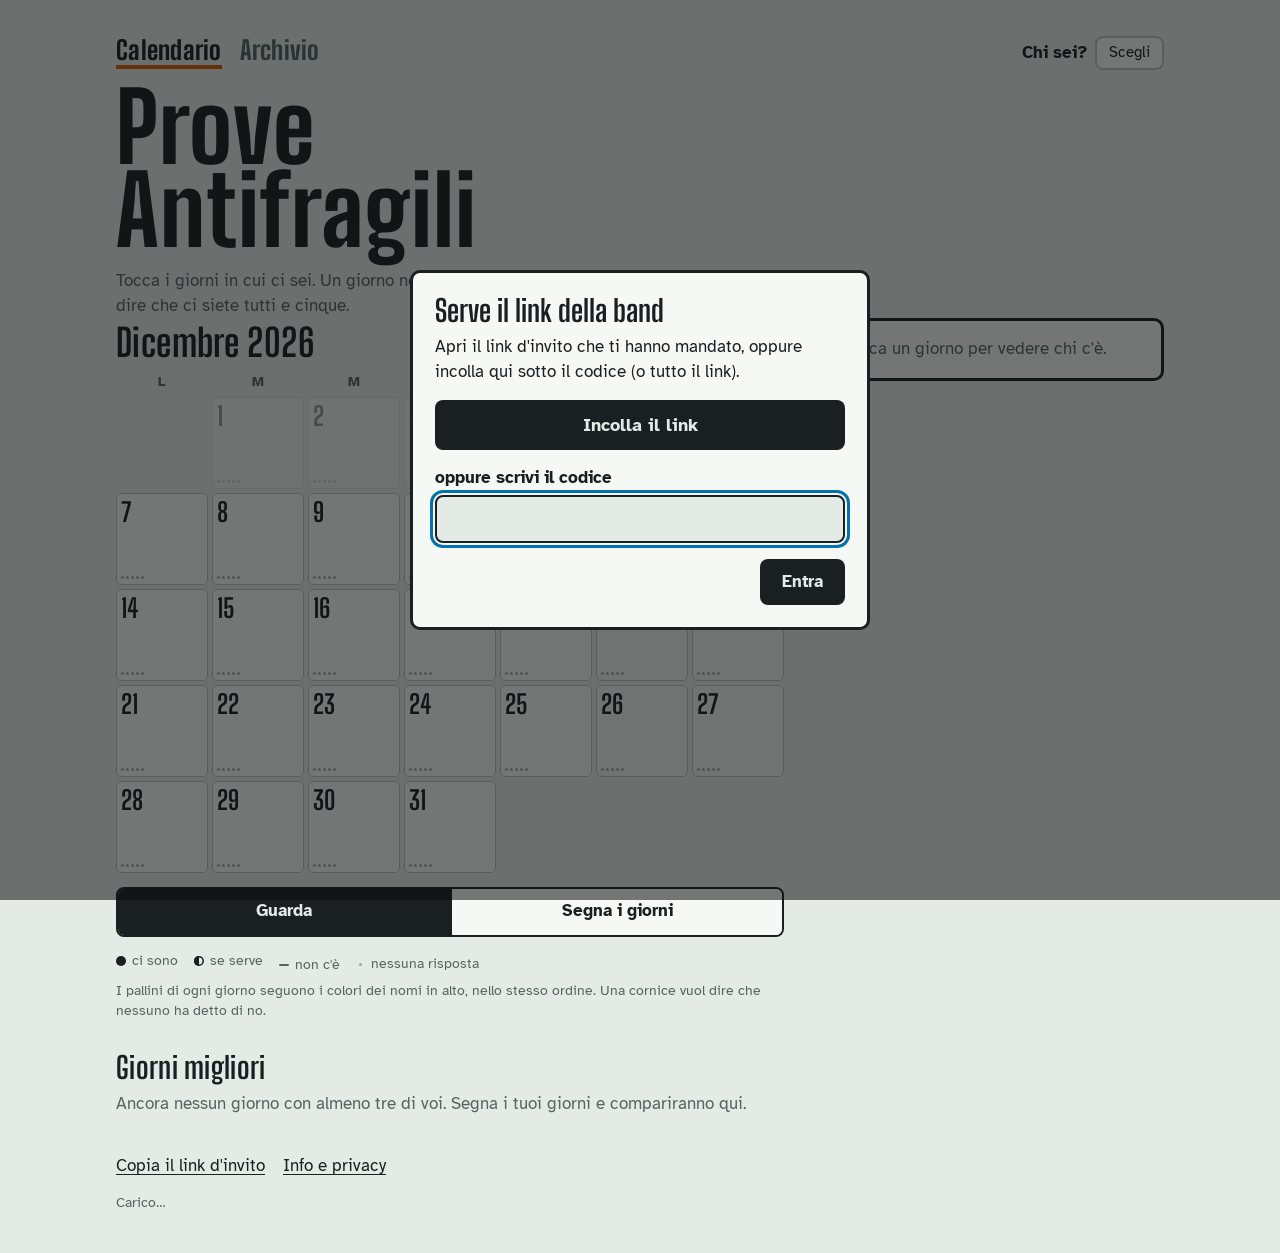
<file: index.html>
<!doctype html>
<html lang="it">
<head>
<meta charset="utf-8">
<meta name="viewport" content="width=device-width, initial-scale=1, viewport-fit=cover">
<title>App Antifragile</title>
<meta name="description" content="App Antifragile: segna i giorni in cui ci sei per le prove.">
<meta name="robots" content="noindex, nofollow">
<meta property="og:type" content="website">
<meta property="og:site_name" content="Studio Antifragile">
<meta property="og:title" content="App Antifragile">
<meta property="og:description" content="Segna i giorni in cui ci sei: quando si accendono tutte e cinque le luci, si prova.">
<meta property="og:url" content="https://astragiardini-ui.github.io/band-calendario/">
<meta property="og:image" content="https://astragiardini-ui.github.io/band-calendario/og.png">
<meta property="og:image:width" content="1200">
<meta property="og:image:height" content="630">
<meta property="og:image:alt" content="App Antifragile: cinque luci colorate accese e un calendario">
<meta name="twitter:card" content="summary_large_image">
<meta name="referrer" content="no-referrer">
<meta http-equiv="Content-Security-Policy" content="default-src 'self'; connect-src 'self' https://*.supabase.co; img-src 'self' data:; style-src 'self'; script-src 'self'; font-src 'self'; base-uri 'none'; form-action 'none'">
<meta name="theme-color" content="#E4EAE6" media="(prefers-color-scheme: light)">
<meta name="theme-color" content="#161B1A" media="(prefers-color-scheme: dark)">
<link rel="manifest" href="manifest.webmanifest">
<link rel="icon" href="icon.svg" type="image/svg+xml">
<link rel="apple-touch-icon" href="apple-touch-icon.png">
<link rel="preload" href="fonts/bigshoulders-display.woff2" as="font" type="font/woff2" crossorigin>
<link rel="stylesheet" href="app.css?v=1768907459">
</head>
<body>
<div class="pagina">
  <div class="sopra">
    <nav class="sezioni" aria-label="Sezioni dell'app">
      <a href="./" aria-current="page">Calendario</a>
      <a href="archivio.html">Archivio</a>
    </nav>
    <div class="io-box">
      <span id="io-nome" class="io-nome"></span>
      <button type="button" id="cambia-io" class="cambia-io">Cambia</button>
    </div>
  </div>
  <header class="testata">
    <h1>Prove <span class="riga2">Antifragili</span></h1>
    <p class="guida">Tocca i giorni in cui ci sei. Un giorno nero vuol dire che ci siete tutti e cinque.</p>
  </header>

  <div class="corpo">
    <main>

      <section class="mese-sez" aria-labelledby="mese-titolo">
        <div class="mese-barra">
          <h2 id="mese-titolo" aria-live="polite"></h2>
          <div class="mese-nav">
            <button type="button" id="prec" class="nav" aria-label="Mese precedente">
              <svg viewBox="0 0 24 24" width="22" height="22" aria-hidden="true"><path d="M15 5l-7 7 7 7" fill="none" stroke="currentColor" stroke-width="2.5" stroke-linecap="round" stroke-linejoin="round"/></svg>
            </button>
            <button type="button" id="succ" class="nav" aria-label="Mese successivo">
              <svg viewBox="0 0 24 24" width="22" height="22" aria-hidden="true"><path d="M9 5l7 7-7 7" fill="none" stroke="currentColor" stroke-width="2.5" stroke-linecap="round" stroke-linejoin="round"/></svg>
            </button>
          </div>
        </div>

        <div class="settimana" aria-hidden="true">
          <span>L</span><span>M</span><span>M</span><span>G</span><span>V</span><span>S</span><span>D</span>
        </div>
        <div id="griglia" class="griglia" role="group" aria-label="Giorni del mese"></div>

        <div class="modo" role="group" aria-label="Come vuoi usare il calendario">
          <button type="button" data-modo="guarda" aria-pressed="true">Guarda</button>
          <button type="button" data-modo="segna" aria-pressed="false">Segna i giorni</button>
        </div>

        <div class="legenda">
          <p>
            <span class="voce"><i class="pip s-si neutro"></i>ci sono</span>
            <span class="voce voce-forse"><i class="pip s-forse neutro"></i>se serve</span>
            <span class="voce"><i class="pip s-no neutro"></i>non c'è</span>
            <span class="voce"><i class="pip s-nd neutro"></i>nessuna risposta</span>
          </p>
          <p>I pallini di ogni giorno seguono i colori dei nomi in alto, nello stesso ordine. Una cornice vuol dire che nessuno ha detto di no.</p>
        </div>
      </section>

      <section class="migliori-sez" aria-labelledby="t-migliori">
        <h2 id="t-migliori">Giorni migliori</h2>
        <ol id="migliori" class="migliori"></ol>
      </section>

      <footer class="piede">
        <button type="button" id="invito-btn" class="testo">Copia il link d'invito</button>
        <button type="button" id="info-btn" class="testo">Info e privacy</button>
        <p id="stato-rete" class="rete" role="status"></p>
      </footer>
    </main>

    <aside id="dock" class="dock" data-stato="vuoto" aria-label="Dettaglio"></aside>
  </div>
</div>

<div id="toast" class="toast" role="status" aria-live="polite" hidden></div>

<dialog id="dlg-chi" class="dlg-chi" aria-labelledby="chi-label">
  <h2 id="chi-label">Ciao, chi sei?</h2>
  <p class="piccolo">Si sceglie una volta: lo ricordo su questo telefono. Se sbagli, tocca «Cambia» in alto a destra.</p>
  <div class="chi" id="chi" role="radiogroup" aria-labelledby="chi-label"></div>
</dialog>

<dialog id="dlg-codice" aria-labelledby="dlg-codice-t">
  <form method="dialog" id="form-codice">
    <h2 id="dlg-codice-t">Serve il link della band</h2>
    <p id="spiega-codice">Apri il link d'invito che ti hanno mandato, oppure incolla qui sotto il codice (o tutto il link).</p>
    <button type="button" id="incolla-codice" class="primario incolla">Incolla il link</button>
    <label for="campo-codice">oppure scrivi il codice</label>
    <input id="campo-codice" type="text" autocomplete="off" autocapitalize="characters" spellcheck="false">
    <p id="errore-codice" class="errore" role="alert" hidden></p>
    <div class="azioni-dlg"><button type="submit" class="primario">Entra</button></div>
  </form>
</dialog>

<dialog id="dlg-info" aria-labelledby="dlg-info-t">
  <h2 id="dlg-info-t">Come funziona</h2>
  <p>Scegli il tuo nome. Poi, per ogni giorno, dici se ci sei, se puoi solo se serve o se non puoi. Gli altri lo vedono subito. Il pulsante «Segna i giorni» serve per riempire il mese in fretta.</p>
  <h3>Cosa viene salvato</h3>
  <p>Il nome che scegli tra i cinque e, per ogni giorno, la tua risposta. Sul tuo telefono restano il nome e il codice del link, così non te li chiede ogni volta: è memoria tecnica del browser, senza cookie e senza tracciamenti.</p>
  <p>I dati stanno su Supabase, in un server a Francoforte (UE). La pagina è ospitata da GitHub Pages, che come ogni sito registra l'indirizzo IP di chi la apre. Niente analytics, niente pubblicità, niente caratteri o script da altri siti.</p>
  <p>Per far togliere le tue risposte scrivi a Franci.</p>
  <p class="piccolo">Caratteri: Big Shoulders Display e Atkinson Hyperlegible, licenza SIL OFL, ospitati qui. Icone: Lucide, licenza ISC.</p>
  <div class="azioni-dlg"><button type="button" id="info-chiudi" class="primario">Chiudi</button></div>
</dialog>

<dialog id="dlg-link" aria-labelledby="dlg-link-t">
  <h2 id="dlg-link-t">Link d'invito</h2>
  <p>Non riesco a copiarlo da solo. Selezionalo e copialo da qui.</p>
  <input id="campo-link" type="text" readonly>
  <div class="azioni-dlg"><button type="button" id="link-chiudi" class="primario">Chiudi</button></div>
</dialog>

<script src="config.js?v=1768907459"></script>
<script src="app.js?v=1768907459"></script>
</body>
</html>
</file>
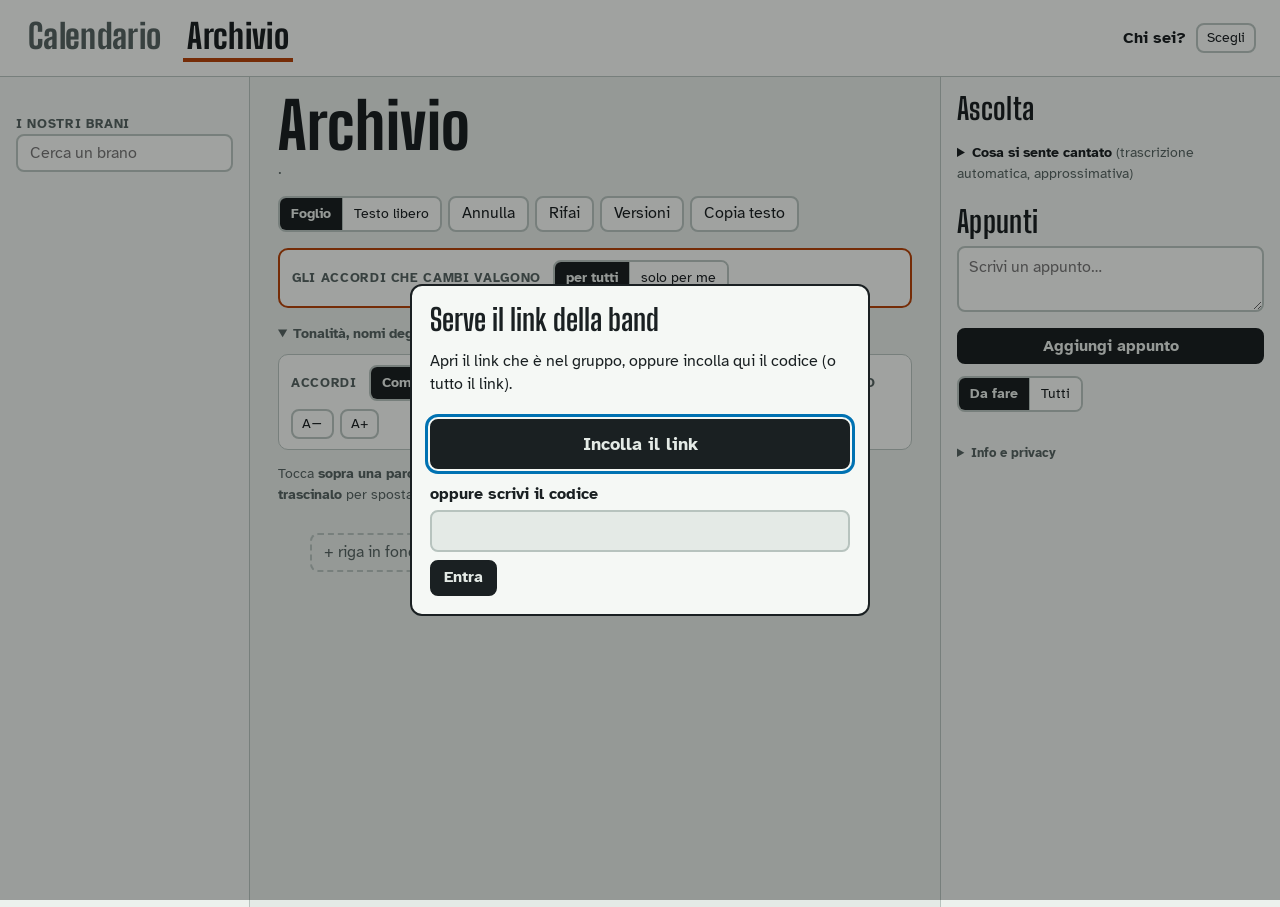
<file: archivio.html>
<!doctype html>
<html lang="it">
<head>
<meta charset="utf-8">
<meta name="viewport" content="width=device-width, initial-scale=1, viewport-fit=cover">
<title>Archivio · App Antifragile</title>
<meta name="description" content="App Antifragile: l'archivio dei brani della band, con testo, accordi e appunti.">
<meta name="robots" content="noindex, nofollow">
<meta property="og:type" content="website">
<meta property="og:site_name" content="Studio Antifragile">
<meta property="og:title" content="App Antifragile · Archivio">
<meta property="og:description" content="I nostri brani: testo e accordi da sistemare insieme, appunti e registrazioni.">
<meta property="og:image" content="https://astragiardini-ui.github.io/band-calendario/og.png">
<meta property="og:image:width" content="1200">
<meta property="og:image:height" content="630">
<meta name="referrer" content="no-referrer">
<meta http-equiv="Content-Security-Policy" content="default-src 'self'; connect-src 'self' https://*.supabase.co; img-src 'self' data:; style-src 'self'; script-src 'self'; font-src 'self'; media-src 'self'; base-uri 'none'; form-action 'none'">
<meta name="theme-color" content="#E4EAE6" media="(prefers-color-scheme: light)">
<meta name="theme-color" content="#161B1A" media="(prefers-color-scheme: dark)">
<link rel="manifest" href="manifest.webmanifest">
<link rel="icon" href="icon.svg" type="image/svg+xml">
<link rel="apple-touch-icon" href="apple-touch-icon.png">
<link rel="stylesheet" href="archivio.css?v=1768907459">
</head>
<body>
<header class="barra">
  <nav class="sezioni" aria-label="Sezioni dell'app">
    <a href="./">Calendario</a>
    <a href="archivio.html" aria-current="page">Archivio</a>
  </nav>
  <div class="io-box">
    <span id="io-nome" class="io-nome"></span>
    <button type="button" id="cambia-io" class="btn piccolo">Cambia</button>
  </div>
</header>

<div class="app">
  <aside class="elenco" aria-label="Brani">
    <p class="elenco-titolo">I nostri brani</p>
    <label class="cerca">
      <span class="visually-hidden">Cerca un brano</span>
      <input id="cerca" type="search" placeholder="Cerca un brano" autocomplete="off">
    </label>
    <ul id="brani" class="brani"></ul>
    <p class="elenco-titolo" id="drive-titolo" hidden>Nel Drive, da portare qui</p>
    <ul id="drive" class="brani brani-drive" hidden></ul>
  </aside>

  <main class="brano" id="brano">
    <div class="brano-testa">
      <div>
        <h1 id="titolo">Archivio</h1>
        <p class="brano-info"><span id="autore"></span> · <span id="salvato" class="salvato" aria-live="polite"></span></p>
      </div>
      <div class="strumenti" role="toolbar" aria-label="Strumenti del foglio">
        <div class="seg" role="group" aria-label="Modo">
          <button type="button" id="modo-foglio" class="seg-btn" aria-pressed="true">Foglio</button>
          <button type="button" id="modo-testo" class="seg-btn" aria-pressed="false">Testo libero</button>
        </div>
        <button type="button" id="annulla" class="btn" title="Annulla (Cmd+Z)">Annulla</button>
        <button type="button" id="rifai" class="btn" title="Rifai (Cmd+Maiusc+Z)">Rifai</button>
        <button type="button" id="versioni-btn" class="btn">Versioni</button>
        <button type="button" id="copia" class="btn">Copia testo</button>
      </div>
    </div>

    <div id="modo-acc-box" class="modo-acc">
      <span class="vista-et">Gli accordi che cambi valgono</span>
      <div class="seg" role="group" aria-label="Per chi valgono gli accordi che cambi">
        <button type="button" class="seg-btn" data-modo-acc="tutti" aria-pressed="true">per tutti</button>
        <button type="button" class="seg-btn" data-modo-acc="mio" id="modo-mio" aria-pressed="false">solo per me</button>
      </div>
      <span id="spiega-modo" class="spiega-modo"></span>
      <span id="miei-box" class="miei-box" hidden><span id="miei-conta"></span> <button type="button" id="miei-mostra" class="btn piccolo"></button></span>
    </div>

    <details class="vista-box" id="vista-box">
    <summary>Tonalità, nomi degli accordi, grandezza del testo</summary>
    <div class="vista" role="group" aria-label="Come si vedono gli accordi">
      <span class="vista-et">Accordi</span>
      <div class="seg" role="group" aria-label="Nomi degli accordi">
        <button type="button" class="seg-btn" data-sistema="orig" aria-pressed="true">Come scritti</button>
        <button type="button" class="seg-btn" data-sistema="ita" aria-pressed="false">DO RE MI</button>
        <button type="button" class="seg-btn" data-sistema="eng" aria-pressed="false">C D E</button>
      </div>
      <span class="vista-et">Tonalità</span>
      <div class="passo">
        <button type="button" id="tono-giu" class="btn piccolo" aria-label="Mezzo tono sotto">−</button>
        <output id="tono" aria-live="polite">0</output>
        <button type="button" id="tono-su" class="btn piccolo" aria-label="Mezzo tono sopra">+</button>
      </div>
      <span class="vista-et">Testo</span>
      <div class="passo">
        <button type="button" id="font-giu" class="btn piccolo" aria-label="Testo più piccolo">A−</button>
        <button type="button" id="font-su" class="btn piccolo" aria-label="Testo più grande">A+</button>
      </div>
    </div>
    </details>

    <div id="avviso-vista" class="avviso" hidden>
      <span id="avviso-vista-testo"></span>
      <button type="button" id="vista-reset" class="btn piccolo">Torna come scritti</button>
      <button type="button" id="vista-applica" class="btn piccolo">Salva in questa tonalità</button>
    </div>

    <p class="aiuto" id="aiuto-foglio">Tocca <b>sopra una parola</b> per mettere un accordo · tocca un accordo per cambiarlo o toglierlo · <b>trascinalo</b> per spostarlo · scrivi direttamente nel testo, Invio fa una riga nuova.</p>

    <p id="stato-rete" class="stato-rete" role="status"></p>
    <div class="foglio-scorri">
      <div id="foglio" class="foglio" aria-label="Testo e accordi"></div>
      <button type="button" id="riga-fondo" class="aggiungi-fondo">+ riga in fondo</button>
    </div>
    <textarea id="testo-libero" class="testo-libero" spellcheck="false" wrap="off" hidden
      aria-label="Testo libero: accordi sulla riga sopra le parole"></textarea>
  </main>

  <aside class="lato">
    <section class="pannello" id="ascolta-sez" aria-labelledby="ascolta-t">
      <h2 id="ascolta-t">Ascolta</h2>
      <ul id="registrazioni" class="registrazioni"></ul>
      <audio id="audio" controls preload="metadata" hidden></audio>
      <div id="segnaposti" class="segnaposti" hidden></div>
      <details class="trascr" id="trascr">
        <summary>Cosa si sente cantato<span id="trascr-di"></span> <span class="muto">(trascrizione automatica, approssimativa)</span></summary>
        <ol id="trascrizione" class="trascrizione"></ol>
      </details>
    </section>

    <section class="pannello" aria-labelledby="appunti-t">
      <h2 id="appunti-t">Appunti</h2>
      <form id="nuovo-appunto" class="nuovo-appunto">
        <label class="visually-hidden" for="appunto-testo">Scrivi un appunto</label>
        <textarea id="appunto-testo" rows="2" placeholder="Scrivi un appunto…"></textarea>
        <div class="collega">
          <button type="button" id="col-riga" class="chip-col" aria-pressed="false" hidden></button>
          <button type="button" id="col-tempo" class="chip-col" aria-pressed="false" hidden></button>
        </div>
        <button type="submit" class="btn pieno">Aggiungi appunto</button>
      </form>
      <div class="seg filtro" role="group" aria-label="Quali appunti">
        <button type="button" class="seg-btn" data-filtro="aperti" aria-pressed="true">Da fare</button>
        <button type="button" class="seg-btn" data-filtro="tutti" aria-pressed="false">Tutti</button>
      </div>
      <ul id="appunti" class="appunti"></ul>
    </section>
    <details class="info-privacy">
      <summary>Info e privacy</summary>
      <p>Qui si salvano il testo e gli accordi dei brani, le loro versioni, gli appunti con il nome di chi li scrive e gli accordi personali di ognuno. Li vede solo chi ha il link della band. Sul telefono restano il tuo nome e il codice del link: è memoria tecnica del browser, senza cookie e senza tracciamenti.</p>
      <p>I dati stanno su Supabase, in un server a Francoforte (UE). Le registrazioni non sono qui: restano nel vostro Drive. Niente analytics, niente pubblicità, niente caratteri o script da altri siti.</p>
    </details>
  </aside>
</div>

<div id="toast" class="toast" role="status" hidden></div>

<dialog id="versioni" class="dialogo" aria-labelledby="versioni-t">
  <div class="dialogo-testa">
    <h2 id="versioni-t">Versioni</h2>
    <button type="button" class="btn" id="versioni-chiudi">Chiudi</button>
  </div>
  <p class="muto">Ogni volta che qualcuno scrive, la versione di prima resta qui. Tornare indietro non cancella niente.</p>
  <div class="versioni-corpo">
    <ul id="versioni-elenco" class="versioni-elenco"></ul>
    <pre id="versioni-anteprima" class="versioni-anteprima" aria-label="Anteprima della versione"></pre>
  </div>
</dialog>

<dialog id="dlg-chi" class="dialogo dialogo-piccolo dialogo-chi" aria-labelledby="chi-label">
  <h2 id="chi-label">Ciao, chi sei?</h2>
  <p class="muto">Si sceglie una volta: lo ricordo su questo telefono. Appunti e modifiche porteranno il tuo nome. Se sbagli, tocca «Cambia» in alto a destra.</p>
  <div class="chi" id="chi" role="radiogroup" aria-labelledby="chi-label"></div>
</dialog>

<dialog id="dlg-codice" class="dialogo dialogo-piccolo" aria-labelledby="dlg-codice-t">
  <form id="form-codice">
    <h2 id="dlg-codice-t">Serve il link della band</h2>
    <p id="spiega-codice">Apri il link che è nel gruppo, oppure incolla qui il codice (o tutto il link).</p>
    <button type="button" id="incolla-codice" class="btn pieno incolla">Incolla il link</button>
    <label for="campo-codice">oppure scrivi il codice</label>
    <input id="campo-codice" type="text" autocomplete="off" autocapitalize="characters" spellcheck="false">
    <p id="err-codice" class="errore" role="alert" hidden></p>
    <div class="pop-fila"><button type="submit" class="btn pieno">Entra</button></div>
  </form>
</dialog>

<script src="config.js?v=1768907459"></script>
<script src="archivio.js?v=1768907459"></script>
</body>
</html>
</file>
<file: app.css>
/* Prove: calendario della band.
   Idea: una parete di sala prove. Ogni persona è una gelatina da luci di palco (un colore).
   Il giorno in cui ci sono tutti e cinque diventa nero e le cinque luci si accendono insieme. */

@font-face {
  font-family: "Big Shoulders Display";
  src: url("fonts/bigshoulders-display.woff2") format("woff2");
  font-weight: 100 900;
  font-display: swap;
}
@font-face {
  font-family: "Atkinson Hyperlegible";
  src: url("fonts/atkinson-regular.woff2") format("woff2");
  font-weight: 400;
  font-display: swap;
}
@font-face {
  font-family: "Atkinson Hyperlegible";
  src: url("fonts/atkinson-bold.woff2") format("woff2");
  font-weight: 700;
  font-display: swap;
}

:root {
  color-scheme: light dark;
  --parete: #e4eae6;
  --carta: #f5f8f5;
  --weekend: #ecf1ed;
  --inchiostro: #1a2022;
  --muto: #566462;
  --linea: #b7c3be;
  --tutti-sfondo: #0b0e0f;
  --tutti-testo: #f5f8f5;
  --gel-0: #0072b2;   /* Checco */
  --gel-1: #d55e00;   /* Sofia  */
  --gel-2: #009e73;   /* Franci */
  --gel-3: #cc79a7;   /* Dave   */
  --gel-4: #e69f00;   /* Mag    */
  --titoli: "Big Shoulders Display", "Arial Narrow", Impact, sans-serif;
  --testo: "Atkinson Hyperlegible", system-ui, -apple-system, "Segoe UI", sans-serif;
  --dock-h: 0px;
}
@media (prefers-color-scheme: dark) {
  :root {
    --parete: #161b1a;
    --carta: #20272a;
    --weekend: #1c2325;
    --inchiostro: #e9efec;
    --muto: #9fb0ac;
    --linea: #33403f;
    --tutti-sfondo: #000;
    --tutti-testo: #f5f8f5;
  }
}

*, *::before, *::after { box-sizing: border-box; }
html { -webkit-text-size-adjust: 100%; }
body {
  margin: 0;
  background: var(--parete);
  color: var(--inchiostro);
  font: 17px/1.45 var(--testo);
  -webkit-tap-highlight-color: transparent;
}
button { font: inherit; color: inherit; cursor: pointer; }
button:disabled { cursor: default; }
:focus-visible { outline: 3px solid var(--gel-0); outline-offset: 2px; }
.visually-hidden {
  position: absolute !important; width: 1px; height: 1px; margin: -1px; padding: 0;
  overflow: hidden; clip: rect(0 0 0 0); white-space: nowrap; border: 0;
}

.pagina {
  max-width: 560px;
  margin: 0 auto;
  padding: 20px max(16px, env(safe-area-inset-right)) calc(32px + var(--dock-h)) max(16px, env(safe-area-inset-left));
}

/* Testata */
.testata h1 {
  margin: 0;
  font: 800 72px/0.86 var(--titoli);
  letter-spacing: 0.01em;
}
.testata h1 .riga2 { display: block; }
.guida { margin: 18px 0 0; max-width: 34ch; color: var(--muto); }

/* Chi sei */
.chi-sez { margin: 22px 0 18px; }
.chi-label { display: block; margin-bottom: 8px; font-weight: 700; }
.chi-label.saluto { margin-bottom: 2px; font: 700 34px/1 var(--titoli); letter-spacing: 0.01em; }
.chi-nota { margin: 0 0 10px; font-size: 15px; color: var(--muto); }

/* Icone degli stati: riempite col colore della persona */
.ico { width: 24px; height: 24px; fill: var(--gel, transparent); stroke: currentColor; stroke-width: 1.8;
  stroke-linecap: round; stroke-linejoin: round; flex: none; }
.chi { display: flex; flex-wrap: wrap; gap: 8px; }
.persona-btn {
  display: inline-flex; align-items: center; gap: 8px;
  min-height: 44px; padding: 0 16px 0 12px;
  background: var(--carta);
  border: 2px solid var(--linea);
  border-radius: 999px;
}
.persona-btn[aria-checked="true"] {
  background: var(--inchiostro);
  color: var(--parete);
  border-color: var(--inchiostro);
  font-weight: 700;
}
.pallino { width: 14px; height: 14px; border-radius: 50%; background: var(--gel); flex: none; }
[data-p="0"] { --gel: var(--gel-0); }
[data-p="1"] { --gel: var(--gel-1); }
[data-p="2"] { --gel: var(--gel-2); }
[data-p="3"] { --gel: var(--gel-3); }
[data-p="4"] { --gel: var(--gel-4); }

/* Mese */
.mese-barra { display: flex; align-items: flex-end; justify-content: space-between; gap: 12px; margin-bottom: 10px; }
.mese-barra h2 { margin: 0; font: 700 38px/1 var(--titoli); letter-spacing: 0.01em; }
.mese-nav { display: flex; gap: 8px; }
.nav {
  display: grid; place-items: center; width: 44px; height: 44px;
  background: var(--carta); border: 2px solid var(--linea); border-radius: 8px;
}
.nav:disabled { opacity: 0.35; }

.settimana, .griglia { display: grid; grid-template-columns: repeat(7, minmax(0, 1fr)); gap: 4px; }
.settimana { margin-bottom: 4px; text-align: center; font-weight: 700; font-size: 14px; color: var(--muto); }

/* Giorno */
.giorno {
  position: relative;
  display: flex; flex-direction: column; justify-content: space-between;
  aspect-ratio: 5 / 6; min-height: 54px; padding: 5px 4px;
  text-align: left;
  background: var(--carta);
  border: 1px solid var(--linea);
  border-radius: 5px;
}
.giorno.we { background: var(--weekend); }
.giorno .num { font: 700 22px/1 var(--titoli); }
.giorno .mio { position: absolute; top: 4px; right: 4px; line-height: 0; }
.giorno .mio .ico { width: 15px; height: 15px; stroke-width: 2; }
.giorno.oggi .num { text-decoration: underline; text-decoration-thickness: 3px; text-underline-offset: 3px; }
.giorno.passato { opacity: 0.4; }
.giorno.fattibile { box-shadow: inset 0 0 0 2px var(--inchiostro); border-color: var(--inchiostro); }
.giorno.tutti {
  background: var(--tutti-sfondo); color: var(--tutti-testo); border-color: var(--tutti-sfondo);
  box-shadow: 0 0 0 1px var(--inchiostro);
}
.giorno.sel { outline: 3px solid var(--inchiostro); outline-offset: 2px; }
.giorno.sel:focus-visible { outline-color: var(--gel-0); }
.vuoto { visibility: hidden; }

/* Pallini: la forma dice lo stato, il colore dice chi */
.pips { display: flex; align-items: center; gap: 2px; }
.pip {
  display: block; flex: 1 1 0; max-width: 9px; aspect-ratio: 1; border-radius: 50%;
}
.pip.neutro { --gel: var(--inchiostro); flex: none; width: 10px; max-width: none; }
.pip.s-si { background: var(--gel); }
.pip.s-forse { background: linear-gradient(90deg, var(--gel) 50%, transparent 50%); box-shadow: inset 0 0 0 1.5px var(--gel); }
.pip.s-no { aspect-ratio: auto; height: 2px; border-radius: 1px; background: var(--muto); }
.pip.neutro.s-no { height: 2px; width: 10px; }
.pip.s-nd { flex: none; width: 3px; height: 3px; margin: 0 auto; background: var(--muto); opacity: 0.5; }
.pip.neutro.s-nd { margin: 0 3px; }
.giorno.tutti .pip.s-si { box-shadow: 0 0 6px 1px var(--gel); }

/* Modo */
.modo { display: grid; grid-template-columns: 1fr 1fr; gap: 0; margin: 14px 0 0; border: 2px solid var(--inchiostro); border-radius: 8px; overflow: hidden; }
.modo button { min-height: 46px; background: var(--carta); border: 0; font-weight: 700; }
.modo button + button { border-left: 2px solid var(--inchiostro); }
.modo button[aria-pressed="true"] { background: var(--inchiostro); color: var(--parete); }

/* Legenda */
.legenda { margin-top: 14px; font-size: 14px; color: var(--muto); }
.legenda p { margin: 0 0 6px; }
.legenda .voce { display: inline-flex; align-items: center; gap: 6px; margin-right: 12px; white-space: nowrap; }
.sx-nascosto .voce-forse { display: none; }

/* Giorni migliori */
.migliori-sez { margin-top: 30px; }
.migliori-sez h2 { margin: 0 0 10px; font: 700 30px/1 var(--titoli); letter-spacing: 0.01em; }
.migliori { list-style: none; margin: 0; padding: 0; display: grid; gap: 6px; }
.migliori .vuoto-msg { color: var(--muto); }
.migliore {
  display: grid; grid-template-columns: auto 1fr; gap: 2px 14px; align-items: center; width: 100%;
  padding: 10px 12px; text-align: left;
  background: var(--carta); border: 1px solid var(--linea); border-radius: 6px;
}
.migliore .quando { font: 700 24px/1 var(--titoli); grid-row: span 2; min-width: 4.4em; }
.migliore .quanti { font-weight: 700; }
.migliore .manca { color: var(--muto); font-size: 15px; }
.migliore.tutti { background: var(--tutti-sfondo); color: var(--tutti-testo); border-color: var(--tutti-sfondo); }
.migliore.tutti .manca { color: inherit; opacity: 0.8; }

/* Piede */
.piede { margin-top: 28px; display: flex; flex-wrap: wrap; gap: 4px 18px; }
.testo { background: none; border: 0; padding: 10px 0; min-height: 44px; text-decoration: underline; text-underline-offset: 3px; }
.rete { flex-basis: 100%; margin: 0; font-size: 14px; color: var(--muto); }
.rete.problema { color: var(--inchiostro); font-weight: 700; }

/* Dock: dettaglio del giorno / pennello */
.dock {
  position: fixed; left: 0; right: 0; bottom: 0; z-index: 20;
  max-width: 600px; margin: 0 auto;
  padding: 12px max(16px, env(safe-area-inset-right)) calc(12px + env(safe-area-inset-bottom)) max(16px, env(safe-area-inset-left));
  background: var(--carta);
  border-top: 3px solid var(--inchiostro);
}
.dock[data-stato="vuoto"] { display: none; }
.dock-testa { display: flex; align-items: baseline; justify-content: space-between; gap: 10px; }
.dock-data { font: 700 26px/1.05 var(--titoli); letter-spacing: 0.01em; }
.dock-chiudi { flex: none; width: 40px; height: 40px; margin: -6px -8px 0 0; background: none; border: 0; font-size: 28px; line-height: 1; }
.dock-sintesi { margin: 2px 0 8px; color: var(--muto); font-size: 15px; }
.dock-persone { display: flex; flex-wrap: wrap; gap: 6px; margin: 0 0 10px; padding: 0; list-style: none; }
.chip { display: inline-flex; align-items: center; gap: 6px; padding: 4px 10px 4px 8px; border: 1px solid var(--linea); border-radius: 999px; font-size: 15px; }
.chip.st-nd { color: var(--muto); }
.chip .pallino { width: 10px; height: 10px; }
.chip .ico { width: 17px; height: 17px; stroke-width: 2; }
.chip.st-nd .pallino { opacity: 0.4; }
.azioni { display: grid; grid-template-columns: repeat(3, 1fr); gap: 8px; }
.azioni.due { grid-template-columns: repeat(2, 1fr); }
.azione {
  display: flex; flex-direction: column; align-items: center; justify-content: center; gap: 2px;
  min-height: 62px; padding: 6px 4px;
  background: var(--parete); border: 2px solid var(--linea); border-radius: 10px;
  font-size: 15px; font-weight: 700;
}
.azione .ico { width: 28px; height: 28px; }
.azione[aria-pressed="true"] .ico { stroke: var(--parete); }
.azione[aria-pressed="true"] { background: var(--inchiostro); color: var(--parete); border-color: var(--inchiostro); }
.dock-nota { margin: 10px 0 0; font-size: 15px; color: var(--muto); }
.dock-chi { display: flex; flex-wrap: wrap; gap: 8px; }
.dock-vuoto { margin: 0; color: var(--muto); }
.dock .fatto { margin-top: 10px; min-height: 44px; padding: 0 18px; background: none; border: 2px solid var(--inchiostro); border-radius: 8px; font-weight: 700; }

/* Avvisi e finestre */
.toast {
  position: fixed; left: 50%; bottom: calc(var(--dock-h) + 16px + env(safe-area-inset-bottom)); transform: translateX(-50%); z-index: 40;
  max-width: min(90vw, 420px); padding: 12px 16px;
  background: var(--inchiostro); color: var(--parete); border-radius: 8px; font-weight: 700; text-align: center;
}
dialog {
  width: min(92vw, 460px); padding: 22px; border: 3px solid var(--inchiostro); border-radius: 10px;
  background: var(--carta); color: var(--inchiostro);
}
dialog::backdrop { background: rgb(10 14 14 / 0.55); }
dialog h2 { margin: 0 0 10px; font: 700 30px/1 var(--titoli); }
dialog h3 { margin: 16px 0 4px; font-size: 17px; }
dialog p { margin: 0 0 10px; }
dialog .piccolo { font-size: 14px; color: var(--muto); }
dialog label { display: block; margin: 12px 0 4px; font-weight: 700; }
dialog input {
  width: 100%; min-height: 48px; padding: 0 12px;
  font: 700 20px/1 var(--testo); letter-spacing: 0.06em;
  background: var(--parete); color: var(--inchiostro); border: 2px solid var(--inchiostro); border-radius: 8px;
}
.errore { margin: 8px 0 0; font-weight: 700; }
.azioni-dlg { display: flex; justify-content: flex-end; margin-top: 16px; }
.primario { min-height: 46px; padding: 0 22px; background: var(--inchiostro); color: var(--parete); border: 0; border-radius: 8px; font-weight: 700; }

/* Schermi larghi: calendario a sinistra, dettaglio sempre visibile a destra */
@media (min-width: 900px) {
  .pagina { max-width: 1080px; padding-top: 36px; }
  .testata h1 { font-size: 96px; }
  .corpo { display: grid; grid-template-columns: minmax(0, 1fr) 340px; gap: 40px; align-items: start; }
  .giorno { aspect-ratio: 1; }
  .giorno .num { font-size: 26px; }
  .pip { max-width: 12px; }
  .dock, .dock[data-stato="vuoto"] {
    display: block; position: sticky; top: 24px; bottom: auto; max-width: none; margin: 0;
    padding: 16px; border: 3px solid var(--inchiostro); border-radius: 10px;
  }
  .pagina { padding-bottom: 40px; }
  .toast { bottom: 24px; }
}

@media (prefers-reduced-motion: reduce) { * { transition: none !important; animation: none !important; } }

/* Sezioni dell'app: Calendario e Archivio */
.sezioni { display: flex; gap: 18px; }
.sezioni a { padding-bottom: 2px; font: 800 26px/1 var(--titoli); letter-spacing: 0.01em; color: var(--muto); text-decoration: none; border-bottom: 4px solid transparent; }
.sezioni a[aria-current="page"] { color: var(--inchiostro); border-bottom-color: var(--gel-1); }
.sezioni a:hover { color: var(--inchiostro); }

.sopra { display: flex; align-items: center; justify-content: space-between; gap: 10px; margin: 0 0 16px; }
.io-box { display: flex; align-items: center; gap: 8px; }
.io-nome { display: inline-flex; align-items: center; gap: 7px; font-weight: 700; white-space: nowrap; }
.io-nome .pallino { width: 12px; height: 12px; }
.cambia-io { min-height: 34px; padding: 0 12px; background: var(--carta); border: 2px solid var(--linea); border-radius: 8px; font-size: 15px; }
.dlg-chi .chi { display: grid; grid-template-columns: 1fr 1fr; gap: 10px; margin-top: 12px; }
.dlg-chi .persona-btn { min-height: 54px; font-size: 18px; }
@media (max-width: 440px) {
  .sopra { flex-wrap: wrap; row-gap: 6px; }
  .io-box { margin-left: auto; }
  .sezioni { gap: 14px; }
  .sezioni a { font-size: 22px; }
  .io-nome .ciao { display: none; }
  .cambia-io { min-height: 32px; padding: 0 10px; font-size: 14px; }
}

.incolla { width: 100%; min-height: 50px; margin: 6px 0 4px; font-size: 18px; }
</file>
<file: archivio.css>
/* Archivio della band: stesso stile dell'App Antifragile (luci da palco, una per persona).
   Il foglio usa un carattere a larghezza fissa: è l'unico modo perché ogni accordo resti
   esattamente sopra la sua lettera su qualsiasi schermo. */

@font-face { font-family: "Big Shoulders Display"; src: url("fonts/bigshoulders-display.woff2") format("woff2"); font-weight: 100 900; font-display: swap; }
@font-face { font-family: "Atkinson Hyperlegible"; src: url("fonts/atkinson-regular.woff2") format("woff2"); font-weight: 400; font-display: swap; }
@font-face { font-family: "Atkinson Hyperlegible"; src: url("fonts/atkinson-bold.woff2") format("woff2"); font-weight: 700; font-display: swap; }

:root {
  color-scheme: light dark;
  --parete: #e4eae6;
  --carta: #f5f8f5;
  --carta-2: #ecf1ed;
  --inchiostro: #1a2022;
  --muto: #566462;
  --linea: #b7c3be;
  --accordo: #b4440a;
  --accordo-sfondo: #fbe7d8;
  --sezione: #0b5d86;
  --evidenzia: #fff1b8;
  --gel-0: #0072b2; --gel-1: #d55e00; --gel-2: #009e73; --gel-3: #cc79a7; --gel-4: #e69f00;
  --titoli: "Big Shoulders Display", "Arial Narrow", Impact, sans-serif;
  --testo: "Atkinson Hyperlegible", system-ui, -apple-system, "Segoe UI", sans-serif;
  --mono: "SF Mono", ui-monospace, Menlo, Consolas, monospace;
  --fs: 18px;
}
@media (prefers-color-scheme: dark) {
  :root {
    --parete: #161b1a; --carta: #20272a; --carta-2: #1c2325; --inchiostro: #e9efec; --muto: #9fb0ac;
    --linea: #33403f; --accordo: #ffb27a; --accordo-sfondo: #3a2618; --sezione: #7cc6ef; --evidenzia: #4a4018;
  }
}

*, *::before, *::after { box-sizing: border-box; }
[hidden] { display: none !important; }
body { margin: 0; background: var(--parete); color: var(--inchiostro); font: 16px/1.45 var(--testo); }
button { font: inherit; color: inherit; cursor: pointer; }
:focus-visible { outline: 3px solid var(--gel-0); outline-offset: 2px; }
.visually-hidden { position: absolute !important; width: 1px; height: 1px; overflow: hidden; clip: rect(0 0 0 0); white-space: nowrap; }
.muto { color: var(--muto); font-weight: 400; }
[data-p="0"] { --gel: var(--gel-0); } [data-p="1"] { --gel: var(--gel-1); } [data-p="2"] { --gel: var(--gel-2); }
[data-p="3"] { --gel: var(--gel-3); } [data-p="4"] { --gel: var(--gel-4); }

/* Barra in alto */
.barra { display: flex; flex-wrap: wrap; align-items: center; justify-content: space-between; gap: 12px 24px;
  padding: 14px 24px; border-bottom: 1px solid var(--linea); background: var(--carta); position: sticky; top: 0; z-index: 5; }
.marchio { display: flex; align-items: baseline; gap: 14px; flex-wrap: wrap; }
.marchio-nome { font: 800 40px/0.9 var(--titoli); letter-spacing: 0.01em; }
.marchio-sotto { color: var(--muto); font-size: 14px; }
.chi-box { display: flex; align-items: center; gap: 10px; flex-wrap: wrap; }
.chi-label { font-weight: 700; }
.chi-label.attenzione { color: var(--accordo); }
.chi { display: flex; flex-wrap: wrap; gap: 6px; }
.persona-btn { display: inline-flex; align-items: center; gap: 7px; min-height: 36px; padding: 0 12px 0 9px;
  background: var(--carta); border: 2px solid var(--linea); border-radius: 999px; }
.persona-btn[aria-checked="true"] { background: var(--inchiostro); color: var(--parete); border-color: var(--inchiostro); font-weight: 700; }
.pallino { width: 12px; height: 12px; border-radius: 50%; background: var(--gel); flex: none; }

/* Tre colonne */
.app { display: grid; grid-template-columns: 250px minmax(0, 1fr) 340px; gap: 0; min-height: calc(100vh - 70px); }
.elenco { border-right: 1px solid var(--linea); padding: 16px; background: var(--carta-2); }
.brano { padding: 20px 28px 60px; min-width: 0; }
.lato { border-left: 1px solid var(--linea); padding: 16px; background: var(--carta-2); }

/* Elenco brani */
.cerca input { width: 100%; min-height: 38px; padding: 0 12px; border: 2px solid var(--linea); border-radius: 8px;
  background: var(--carta); color: var(--inchiostro); font: inherit; }
.brani { list-style: none; margin: 12px 0 0; padding: 0; display: grid; gap: 4px; }
.brano-voce { display: block; width: 100%; text-align: left; padding: 9px 11px; border: 0; border-radius: 8px; background: transparent; }
.brano-voce:hover { background: var(--carta); }
.brano-voce[aria-current="true"] { background: var(--inchiostro); color: var(--parete); }
.brano-voce b { display: block; }
.brano-voce small { color: inherit; opacity: 0.75; }
.elenco-titolo { margin: 22px 0 0; font-size: 13px; font-weight: 700; color: var(--muto); text-transform: uppercase; letter-spacing: 0.05em; }
.brani-drive a { display: flex; justify-content: space-between; gap: 8px; padding: 6px 11px; border-radius: 8px;
  color: var(--muto); text-decoration: none; font-size: 14px; }
.brani-drive a:hover { background: var(--carta); color: var(--inchiostro); }
.brani-drive a span:last-child { flex: none; font-size: 12px; opacity: 0.8; }

/* Testata del brano */
.brano-testa { display: flex; flex-wrap: wrap; align-items: flex-end; justify-content: space-between; gap: 12px 20px; }
.brano-testa h1 { margin: 0; font: 800 64px/0.9 var(--titoli); letter-spacing: 0.01em; }
.brano-info { margin: 6px 0 0; color: var(--muto); }
.salvato.in-corso { color: var(--accordo); }
.strumenti { display: flex; flex-wrap: wrap; gap: 6px; align-items: center; }
.btn { min-height: 36px; padding: 0 12px; border: 2px solid var(--linea); border-radius: 8px; background: var(--carta); }
.btn:hover { border-color: var(--inchiostro); }
.btn:disabled { opacity: 0.4; cursor: default; border-color: var(--linea); }
.btn.piccolo { min-height: 30px; padding: 0 9px; font-size: 14px; }
.btn.pieno { background: var(--inchiostro); color: var(--parete); border-color: var(--inchiostro); font-weight: 700; }
.seg { display: inline-flex; border: 2px solid var(--linea); border-radius: 8px; overflow: hidden; }
.seg-btn { min-height: 32px; padding: 0 11px; border: 0; background: var(--carta); font-size: 14px; }
.seg-btn + .seg-btn { border-left: 1px solid var(--linea); }
.seg-btn[aria-pressed="true"] { background: var(--inchiostro); color: var(--parete); font-weight: 700; }

.vista { display: flex; flex-wrap: wrap; align-items: center; gap: 8px 12px; margin: 16px 0 0; padding: 10px 12px;
  background: var(--carta); border: 1px solid var(--linea); border-radius: 10px; }
.vista-et { font-size: 13px; font-weight: 700; color: var(--muto); text-transform: uppercase; letter-spacing: 0.05em; }
.passo { display: inline-flex; align-items: center; gap: 6px; }
.passo output { min-width: 2.2em; text-align: center; font-weight: 700; }
.avviso { display: flex; flex-wrap: wrap; align-items: center; gap: 8px; margin: 10px 0 0; padding: 10px 12px;
  border-radius: 10px; background: var(--evidenzia); }
.aiuto { margin: 14px 0 6px; color: var(--muto); font-size: 14px; }

/* Il foglio */
.foglio-scorri { overflow-x: auto; padding: 8px 0 20px; }
.foglio { font-family: var(--mono); font-size: var(--fs); line-height: 1.35; position: relative; }
.blocco-sez, .riga, .vuota { position: relative; display: flex; align-items: flex-start; }
.maniglia { flex: none; width: 26px; height: 26px; margin-right: 6px; border: 0; border-radius: 6px; background: transparent;
  color: var(--muto); opacity: 0; font: 700 16px/1 var(--testo); }
.riga:hover .maniglia, .blocco-sez:hover .maniglia, .vuota:hover .maniglia, .maniglia:focus-visible, .maniglia[aria-expanded="true"] { opacity: 1; }
.maniglia:hover { background: var(--carta-2); color: var(--inchiostro); }
.blocco-sez { margin-top: 10px; }
.blocco-sez .maniglia { margin-top: 2px; }
.sez-nome { font: 700 15px/1.2 var(--testo); letter-spacing: 0.08em; text-transform: uppercase; color: var(--sezione);
  padding: 4px 8px; border-radius: 6px; outline: none; min-width: 4ch; }
.sez-nome:focus { background: var(--carta); box-shadow: inset 0 0 0 2px var(--sezione); }
.sez-salta { margin-left: 8px; border: 1px solid var(--linea); border-radius: 999px; background: var(--carta);
  font: 600 13px/1 var(--testo); padding: 4px 9px; color: var(--muto); align-self: center; }
.sez-salta:hover { color: var(--inchiostro); border-color: var(--inchiostro); }
.vuota { height: calc(var(--fs) * 1.1); }
.vuota .maniglia { height: 18px; }

.corpo-riga { position: relative; }
.acc-riga { position: relative; height: calc(var(--fs) * 1.45); cursor: copy; border-radius: 4px; }
.acc-riga:hover { background: repeating-linear-gradient(90deg, transparent 0 calc(1ch - 1px), color-mix(in srgb, var(--linea) 55%, transparent) calc(1ch - 1px) 1ch); }
.acc { position: absolute; top: 2px; padding: 0 2px; margin-left: -2px; border-radius: 4px; font-weight: 700; color: var(--accordo);
  cursor: grab; white-space: pre; user-select: none; touch-action: none; }
.acc:hover { background: var(--accordo-sfondo); }
.acc.trascina { cursor: grabbing; background: var(--accordo-sfondo); box-shadow: 0 0 0 2px var(--accordo); z-index: 2; }
.acc.nuovo { animation: nuovo 0.9s ease-out; }
@keyframes nuovo { from { background: var(--accordo); color: var(--carta); } to { background: transparent; } }
.cursore-acc { position: absolute; top: 2px; bottom: 2px; width: 1ch; border-radius: 3px; background: var(--accordo); opacity: 0.25; pointer-events: none; }
.testo-riga { white-space: pre; min-height: calc(var(--fs) * 1.35); min-width: 6ch; outline: none; border-radius: 4px; padding-right: 2ch; }
.testo-riga:focus { background: var(--carta); box-shadow: inset 0 0 0 1px var(--linea); }
.riga.indicazione .testo-riga { font-family: var(--testo); font-style: italic; color: var(--muto); }
.riga.lampeggia .corpo-riga { animation: lampeggia 1.6s ease-out; }
@keyframes lampeggia { 0%, 40% { background: var(--evidenzia); } 100% { background: transparent; } }
.note-riga { display: flex; gap: 3px; margin-left: 10px; margin-top: calc(var(--fs) * 1.5); }
.note-riga button { width: 14px; height: 14px; padding: 0; border-radius: 50%; border: 2px solid var(--carta); background: var(--gel); }
.aggiungi-fondo { margin: 14px 0 0 32px; border: 2px dashed var(--linea); border-radius: 8px; background: transparent; padding: 6px 12px; color: var(--muto); }
.aggiungi-fondo:hover { color: var(--inchiostro); border-color: var(--inchiostro); }
.foglio.bloccato .acc-riga { cursor: not-allowed; }
.foglio.bloccato .acc { cursor: default; }

.testo-libero { width: 100%; min-height: 70vh; margin-top: 8px; padding: 14px; border: 2px solid var(--linea); border-radius: 10px;
  background: var(--carta); color: var(--inchiostro); font: var(--fs)/1.35 var(--mono); tab-size: 4; }

/* Finestrella per scrivere un accordo */
.pop { position: fixed; z-index: 20; min-width: 250px; padding: 10px; background: var(--carta); border: 2px solid var(--inchiostro);
  border-radius: 10px; box-shadow: 0 10px 30px rgba(0,0,0,0.22); }
.pop { width: 460px; min-width: 0; max-width: calc(100vw - 16px); }
.pop-scelte { display: grid; grid-template-columns: minmax(0, 0.8fr) minmax(0, 1.7fr) minmax(0, 0.9fr); gap: 8px; }
.pop select { width: 100%; min-width: 0; }
.pop-scelte label { display: grid; gap: 3px; font-size: 12px; font-weight: 700; color: var(--muto); text-transform: uppercase; letter-spacing: 0.04em; }
.pop select { min-height: 36px; padding: 0 6px; border: 2px solid var(--linea); border-radius: 8px; background: var(--parete);
  color: var(--inchiostro); font: 700 15px var(--mono); text-transform: none; letter-spacing: 0; }
.pop select:focus { border-color: var(--inchiostro); }
.pop-anteprima { margin-top: 8px; font-size: 14px; }
.pop-anteprima b { font: 700 22px var(--mono); color: var(--accordo); }
.pop-libero { margin-top: 8px; font-size: 13px; }
.pop-libero summary { cursor: pointer; color: var(--muto); }
.pop-libero input { margin-top: 6px; }
.pop input { width: 100%; min-height: 36px; padding: 0 10px; border: 2px solid var(--linea); border-radius: 8px; background: var(--parete);
  color: var(--inchiostro); font: 700 18px var(--mono); }
.pop-fila { display: flex; gap: 6px; margin-top: 8px; flex-wrap: wrap; }
.pop-sugg { display: flex; flex-wrap: wrap; gap: 4px; margin-top: 8px; }
.pop-sugg button { border: 1px solid var(--linea); border-radius: 6px; background: var(--parete); padding: 2px 7px; font: 700 14px var(--mono); color: var(--accordo); }
.pop-nota { margin: 6px 0 0; font-size: 12px; color: var(--muto); }
.menu { position: fixed; z-index: 20; display: grid; min-width: 210px; padding: 6px; background: var(--carta);
  border: 2px solid var(--inchiostro); border-radius: 10px; box-shadow: 0 10px 30px rgba(0,0,0,0.22); }
.menu button { text-align: left; border: 0; background: transparent; padding: 7px 10px; border-radius: 6px; }
.menu button:hover, .menu button:focus-visible { background: var(--carta-2); }
.menu button.pericolo { color: #b3261e; }
.menu hr { border: 0; border-top: 1px solid var(--linea); margin: 4px 0; }

/* Pannello a destra */
.pannello + .pannello { margin-top: 22px; }
.pannello h2 { margin: 0 0 10px; font: 700 30px/1 var(--titoli); letter-spacing: 0.01em; }
.registrazioni { list-style: none; margin: 0 0 10px; padding: 0; display: grid; gap: 6px; }
.reg { width: 100%; text-align: left; padding: 8px 10px; border: 2px solid var(--linea); border-radius: 8px; background: var(--carta); }
.reg[aria-pressed="true"] { border-color: var(--inchiostro); box-shadow: inset 4px 0 0 var(--accordo); }
.reg b { display: block; }
.reg small { display: block; color: var(--muto); }
.reg .reg-nota { margin-top: 3px; font-size: 13px; }
audio { width: 100%; margin-top: 4px; }
.segnaposti { display: flex; flex-wrap: wrap; gap: 5px; margin-top: 8px; }
.segnaposti button { border: 1px solid var(--linea); border-radius: 999px; background: var(--carta); padding: 3px 10px; font-size: 13px; }
.segnaposti button:hover { border-color: var(--inchiostro); }
.trascr { margin-top: 10px; font-size: 14px; }
.trascr summary { cursor: pointer; font-weight: 700; }
.trascrizione { list-style: none; margin: 6px 0 0; padding: 0; max-height: 220px; overflow: auto; }
.trascrizione button { display: flex; gap: 8px; width: 100%; text-align: left; border: 0; background: transparent; padding: 3px 4px; border-radius: 6px; }
.trascrizione button:hover { background: var(--carta); }
.trascrizione time { flex: none; color: var(--muto); font-variant-numeric: tabular-nums; }

.nuovo-appunto { display: grid; gap: 8px; }
.nuovo-appunto textarea { width: 100%; padding: 8px 10px; border: 2px solid var(--linea); border-radius: 8px; background: var(--carta);
  color: var(--inchiostro); font: inherit; resize: vertical; }
.collega { display: flex; flex-wrap: wrap; gap: 6px; }
.chip-col { border: 1px dashed var(--linea); border-radius: 999px; background: transparent; padding: 3px 10px; font-size: 13px; color: var(--muto); }
.chip-col[aria-pressed="true"] { border-style: solid; border-color: var(--inchiostro); color: var(--inchiostro); background: var(--carta); font-weight: 700; }
.filtro { margin-top: 12px; }
.appunti { list-style: none; margin: 10px 0 0; padding: 0; display: grid; gap: 8px; }
.appunto { padding: 9px 10px; border-radius: 8px; background: var(--carta); border-left: 5px solid var(--gel, var(--linea)); }
.appunto.fatto { opacity: 0.55; }
.appunto.fatto .app-testo { text-decoration: line-through; }
.app-testa { display: flex; justify-content: space-between; gap: 8px; font-size: 13px; color: var(--muto); }
.app-testa b { color: var(--inchiostro); }
.app-testo { margin: 3px 0 0; white-space: pre-wrap; }
.app-link { display: flex; flex-wrap: wrap; gap: 5px; margin-top: 6px; }
.app-link button, .app-azioni button { border: 1px solid var(--linea); border-radius: 999px; background: var(--parete); padding: 2px 9px; font-size: 12px; }
.app-azioni { display: flex; gap: 5px; margin-top: 6px; justify-content: flex-end; }
.appunto.evidenziato { box-shadow: 0 0 0 3px var(--gel, var(--inchiostro)); }
.vuoto-msg { color: var(--muto); font-size: 14px; }
.nota-prova { margin: 22px 0 0; font-size: 13px; color: var(--muto); }

.toast { position: fixed; left: 50%; bottom: 24px; transform: translateX(-50%); z-index: 30; display: flex; gap: 12px; align-items: center;
  padding: 10px 14px; border-radius: 10px; background: var(--inchiostro); color: var(--parete); box-shadow: 0 8px 24px rgba(0,0,0,0.3); }
.toast button { border: 1px solid currentColor; border-radius: 6px; background: transparent; padding: 3px 10px; color: inherit; font-weight: 700; }

.dialogo { width: min(980px, 94vw); max-height: 86vh; padding: 18px; border: 2px solid var(--inchiostro); border-radius: 12px;
  background: var(--carta); color: var(--inchiostro); }
.dialogo::backdrop { background: rgba(0,0,0,0.35); }
.dialogo-testa { display: flex; justify-content: space-between; align-items: center; }
.dialogo-testa h2 { margin: 0; font: 700 32px/1 var(--titoli); }
.versioni-corpo { display: grid; grid-template-columns: 300px minmax(0, 1fr); gap: 14px; margin-top: 10px; }
.versioni-elenco { list-style: none; margin: 0; padding: 0; display: grid; gap: 6px; align-content: start; max-height: 60vh; overflow: auto; }
.versione { padding: 8px 10px; border: 2px solid var(--linea); border-radius: 8px; background: var(--parete); }
.versione[aria-current="true"] { border-color: var(--inchiostro); }
.versione small { display: block; color: var(--muto); }
.versione .pop-fila { margin-top: 6px; }
.versioni-anteprima { margin: 0; padding: 12px; max-height: 60vh; overflow: auto; background: var(--parete); border-radius: 8px;
  font: 14px/1.35 var(--mono); white-space: pre; }

@media (max-width: 1180px) {
  .app { grid-template-columns: 220px minmax(0, 1fr); }
  .lato { grid-column: 1 / -1; border-left: 0; border-top: 1px solid var(--linea); }
}
@media (max-width: 760px) {
  .app { grid-template-columns: 1fr; }
  .elenco { border-right: 0; border-bottom: 1px solid var(--linea); }
  .brano { padding: 16px; }
  .brano-testa h1 { font-size: 48px; }
  .versioni-corpo { grid-template-columns: 1fr; }
}

/* ---- dentro l'app: sezioni, accordi personali, codice ---- */
.sezioni { display: flex; gap: 4px; }
.sezioni a { padding: 6px 4px; margin-right: 14px; font: 800 34px/0.95 var(--titoli); letter-spacing: 0.01em; color: var(--muto); text-decoration: none; border-bottom: 4px solid transparent; }
.sezioni a[aria-current="page"] { color: var(--inchiostro); border-bottom-color: var(--accordo); }
.sezioni a:hover { color: var(--inchiostro); }
.avviso-chi { margin: 0; padding: 8px 24px; background: var(--evidenzia); font-weight: 700; }
.modo-acc { display: flex; flex-wrap: wrap; align-items: center; gap: 8px 12px; margin: 16px 0 0; padding: 10px 12px; border-radius: 10px;
  background: var(--carta); border: 2px solid var(--accordo); }
.spiega-modo { font-size: 14px; color: var(--muto); }
.miei-box { display: inline-flex; align-items: center; gap: 8px; font-size: 14px; }
.acc.personale { color: var(--gel); text-decoration: underline dotted 2px; text-underline-offset: 3px; }
.tag-mio { align-self: center; padding: 1px 7px; border-radius: 999px; background: var(--gel); color: #fff; font: 700 11px/1.5 var(--testo); text-transform: uppercase; letter-spacing: 0.04em; }
.pop-per { margin: 0 0 8px; font-size: 13px; color: var(--muto); }
.pop-per b { color: var(--inchiostro); }
.misura { position: absolute; visibility: hidden; white-space: pre; }
a.reg { display: block; color: inherit; text-decoration: none; }
a.reg:hover { border-color: var(--inchiostro); }
.reg-segni { margin-top: 3px; font-size: 12px; }
.riga-tr { display: flex; gap: 8px; padding: 3px 4px; }
.riga-tr time { flex: none; color: var(--muto); font-variant-numeric: tabular-nums; }
.stato-rete { margin: 8px 0 0; color: var(--accordo); font-weight: 700; }
.stato-rete:empty { display: none; }
.info-privacy { margin-top: 22px; font-size: 13px; color: var(--muto); }
.info-privacy summary { cursor: pointer; font-weight: 700; }
.dialogo-piccolo { width: min(460px, 92vw); }
.dialogo-piccolo h2 { margin: 0 0 8px; font: 700 30px/1 var(--titoli); }
.dialogo-piccolo label { display: block; margin-top: 10px; font-weight: 700; }
.dialogo-piccolo input { width: 100%; min-height: 42px; margin-top: 4px; padding: 0 10px; border: 2px solid var(--linea); border-radius: 8px;
  background: var(--parete); color: var(--inchiostro); font: 700 18px var(--mono); letter-spacing: 0.05em; }
.errore { color: #b3261e; font-weight: 700; }

@media (max-width: 760px) {
  .barra { padding: 10px 16px; position: static; }
  .sezioni a { font-size: 28px; margin-right: 8px; }
  .chi-box { width: 100%; }
  .persona-btn { min-height: 40px; }
  .brano { order: 1; }
  .lato { order: 2; }
  .elenco { order: 3; border-bottom: 0; border-top: 1px solid var(--linea); }
  .strumenti { width: 100%; }
  .pop { width: calc(100vw - 16px); }
  .pop-scelte { grid-template-columns: minmax(0, 0.8fr) minmax(0, 1.4fr) minmax(0, 0.9fr); }
  .pop select { min-height: 44px; font-size: 16px; }
  .maniglia { opacity: 0.55; }
  .aiuto { font-size: 13px; }
}

.vista-box { margin: 12px 0 0; }
.vista-box > summary { cursor: pointer; font-size: 14px; font-weight: 700; color: var(--muto); padding: 4px 0; }
.vista-box > .vista { margin-top: 6px; }
@media (max-width: 760px) {
  .modo-acc { margin-top: 12px; padding: 8px 10px; gap: 6px 10px; }
  .modo-acc .vista-et { width: 100%; }
  .brano-testa h1 { font-size: 44px; }
  .strumenti .btn { min-height: 34px; padding: 0 10px; font-size: 14px; }
  .aiuto { margin-top: 10px; }
}
/* iPhone: il tocco su un'area non cliccabile arriva solo se il puntatore è «pointer» */
@media (pointer: coarse) { .acc-riga, .acc, .maniglia, .sez-salta { cursor: pointer; } }

/* Con il dito: si scorre e si ingrandisce con due dita; si modifica solo la riga scelta */
.foglio-scorri { touch-action: pan-x pan-y; }
.riga.scelta .corpo-riga, .blocco-sez.scelta .sez-nome { background: var(--carta); box-shadow: inset 4px 0 0 var(--accordo), 0 0 0 1px var(--linea); border-radius: 6px; }
@media (pointer: coarse) {
  .acc { touch-action: auto; }
  .riga.scelta .acc { touch-action: none; }
  .riga:not(.scelta) .acc-riga:hover { background: none; }
  .testo-riga[contenteditable="false"], .sez-nome[contenteditable="false"] { -webkit-user-select: none; user-select: none; }
}

/* Chi sei: si chiede una volta all'inizio, poi solo il nome in alto */
.io-box { display: flex; align-items: center; gap: 10px; }
.io-nome { display: inline-flex; align-items: center; gap: 8px; font-weight: 700; white-space: nowrap; }
.dialogo-chi .chi { display: grid; grid-template-columns: 1fr 1fr; gap: 10px; margin-top: 14px; }
.dialogo-chi .persona-btn { min-height: 54px; font-size: 18px; justify-content: flex-start; padding: 0 16px; }
.dialogo-chi .pallino { width: 16px; height: 16px; }
@media (max-width: 760px) { .io-box { width: auto; } .barra { flex-wrap: nowrap; justify-content: space-between; } }
@media (max-width: 760px) {
  .barra { flex-wrap: wrap; row-gap: 6px; }
  .io-box { margin-left: auto; }
}
@media (max-width: 440px) {
  .sezioni a { font-size: 22px; margin-right: 6px; }
  .io-nome .ciao { display: none; }
  .io-box .btn.piccolo { min-height: 32px; }
}

.incolla { width: 100%; min-height: 50px; margin: 6px 0 4px; font-size: 18px; }
</file>
